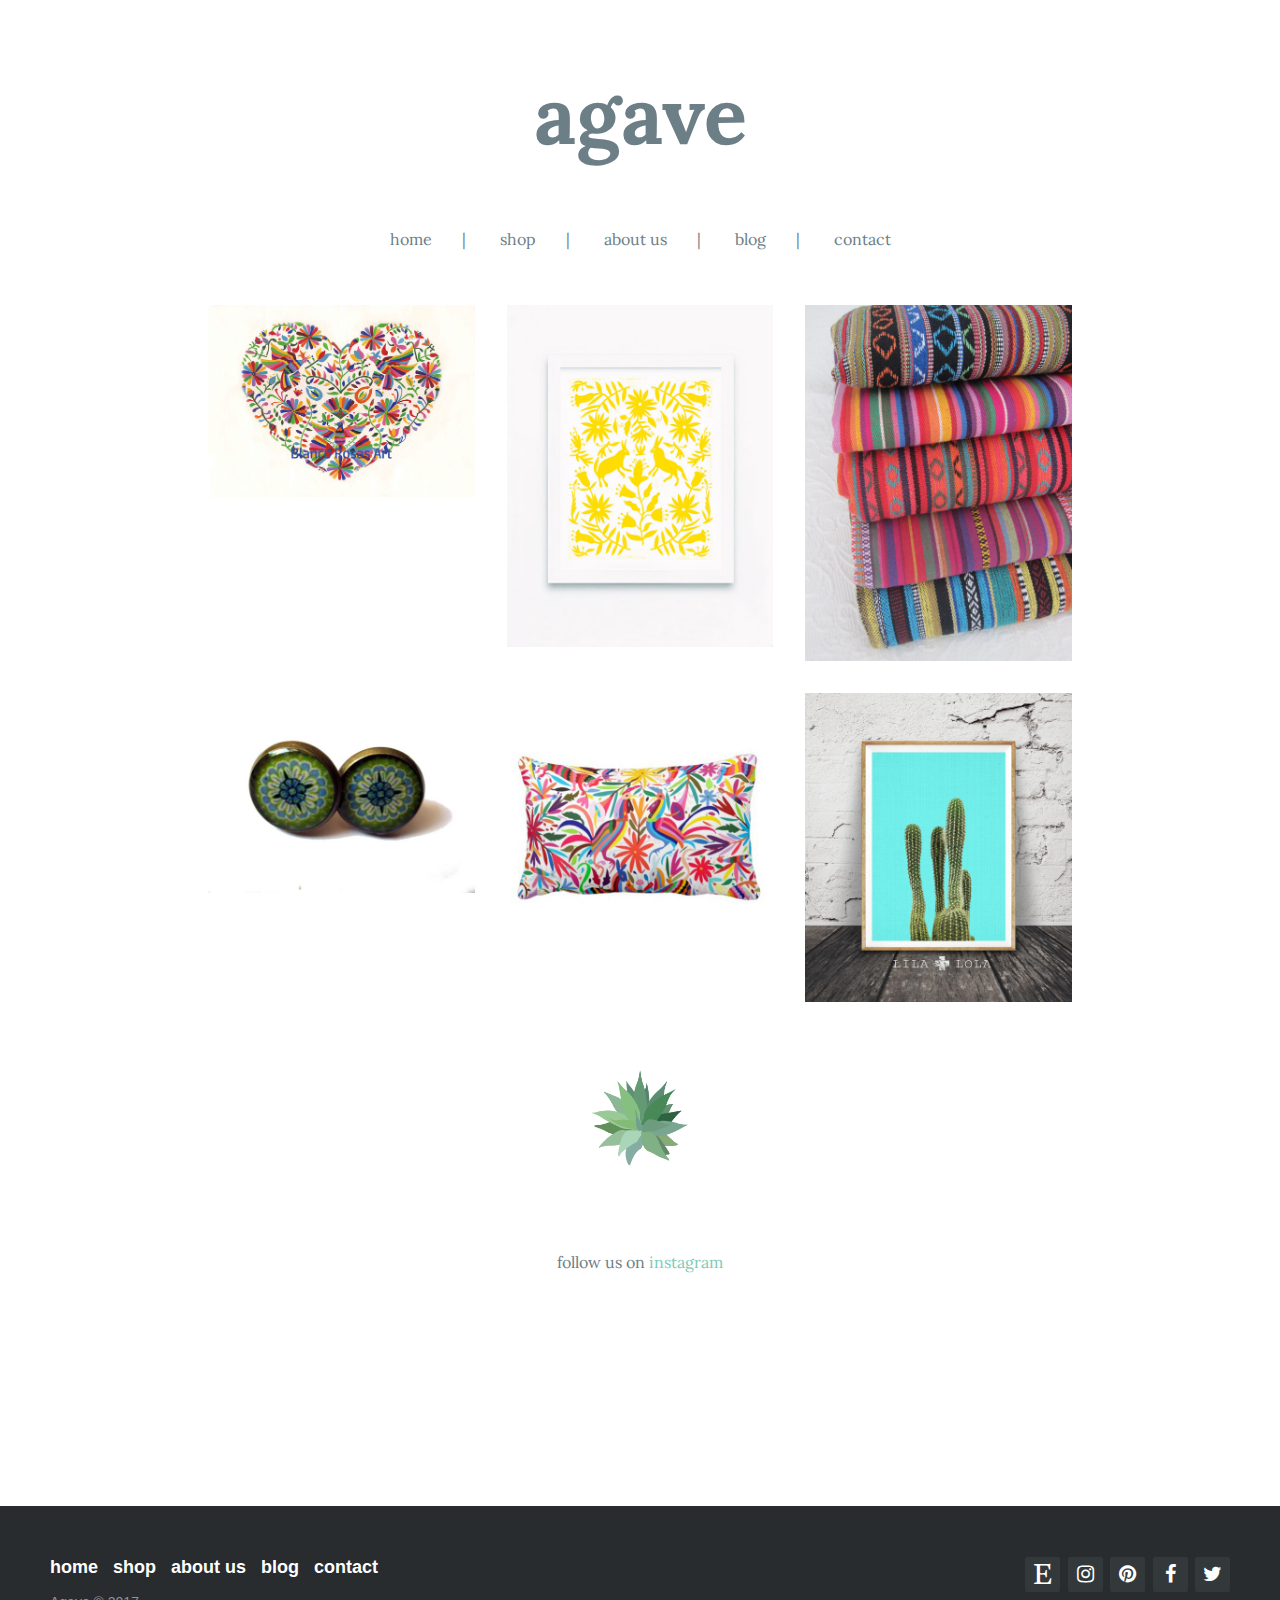
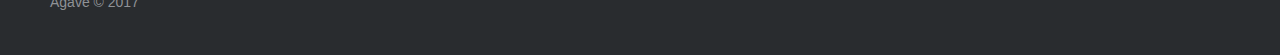
<file: index.html>
<!DOCTYPE html>

<head>

  <link href="https://fonts.googleapis.com/css?family=Lora" rel="stylesheet"> 
  <link rel="stylesheet" href="css/footer-distributed.css">
  <link rel="stylesheet" href="css/main.css">
  <link rel="stylesheet" href="css/font-awesome/css/font-awesome.min.css">

</head>

<body>

  <div class="header">
    <h1>agave</h1>
  </div>

  <div class="navbar">
    <ul>
      <li><a href="#">home</a></li>|
      <li><a href="#">shop</a></li>|
      <li><a href="#">about us</a></li>|
      <li><a href="#">blog</a></li>|
      <li><a href="#">contact</a></li>
    </ul>
  </div>

  <div class="container">
    <div class="grid">
      <div class="cell">
        <img src="products/product_1.jpeg" class="responsive-image">
      </div>
     <div class="cell">
        <img src="products/product_2.jpeg" class="responsive-image">
      </div>
      <div class="cell">
        <img src="products/product_3.jpeg" class="responsive-image">
      </div>
      <div class="cell">
        <img src="products/product_4.jpeg" class="responsive-image">
      </div>
      <div class="cell">
        <img src="products/product_5.jpeg" class="responsive-image">
      </div>
      <div class="cell">
        <img src="products/product_6.jpeg" class="responsive-image">
      </div>
    </div>
  </div>

  <div class="agave-break">
    <img src="logo.png" alt="logo">
  </div>


  <div class="instagram">
    follow us on <a href="#">instagram</a>
    <div class="instagram-widget">
    <!-- LightWidget WIDGET --><script src="//lightwidget.com/widgets/lightwidget.js"></script><iframe src="http://lightwidget.com/widgets/335ac964e1215223bb968689fcc46bd8.html" scrolling="no" allowtransparency="true" class="lightwidget-widget" style="max-width: 100%; border: 0; overflow: hidden;"></iframe>
    </div>
  </div>


  <footer class="footer-distributed">

      <div class="footer-right">
        <a href="#"><i class="fa fa-etsy" aria-hidden="true"></i></a>
        <a href="#"><i class="fa fa-instagram" aria-hidden="true"></i></a>
        <a href="#"><i class="fa fa-pinterest" aria-hidden="true"></i></a>
        <a href="#"><i class="fa fa-facebook" aria-hidden="true"></i></a>
        <a href="#"><i class="fa fa-twitter" aria-hidden="true"></i></a>
      </div>

      <div class="footer-left">

        <p class="footer-links">
          <a href="#">home</a>
          <a href="#">shop</a>
          <a href="#">about us</a>
          <a href="#">blog</a>
          <a href="#">contact</a>
        </p>

        <p>Agave &copy; 2017</p>
      </div>

    </footer>

</body>
</file>
<file: css/footer-distributed.css>
.footer-distributed{
	background-color: #292c2f;
	box-shadow: 0 1px 1px 0 rgba(0, 0, 0, 0.12);
	box-sizing: border-box;
	width: 100%;
	text-align: left;
	font: normal 16px sans-serif;

	padding: 45px 50px;
	margin-top: 80px;
}

.footer-distributed .footer-left p{
	color:  #8f9296;
	font-size: 14px;
	margin: 0;
}

/* Footer links */

.footer-distributed p.footer-links{
	font-size: 18px;
	font-weight: bold;
	color:  #ffffff;
	margin: 0 0 10px 0;
	padding: 0;
}

.footer-distributed p.footer-links a{
	display:inline-block;
	line-height: 1.8;
	text-decoration: none;
	color:  inherit;
	margin: 0 10px 0 0;
}

.footer-distributed .footer-right{
	float: right;
	margin-top: 6px;
	max-width: 215px;
}

.footer-distributed .footer-right a{
	display: inline-block;
	width: 35px;
	height: 35px;
	background-color:  #33383b;
	border-radius: 2px;

	font-size: 20px;
	color: #ffffff;
	text-align: center;
	line-height: 35px;

	margin-left: 3px;
}

/* If you don't want the footer to be responsive, remove these media queries */

@media (max-width: 600px) {

	.footer-distributed .footer-left,
	.footer-distributed .footer-right{
		text-align: center;
	}

	.footer-distributed .footer-right{
		float: none;
		margin: 0 auto 20px;
	}

	.footer-distributed .footer-left p.footer-links{
		line-height: 1.8;
	}
}
</file>
<file: css/main.css>
body {
      font-family: 'Lora', serif;
      margin: 0 auto;
      text-align: center;
      color: #6C7E86;
      box-sizing: border-box;
      background: #FFFFFF;
    }

    .header h1 {
      padding: 10px 0 0 0;
      font-size: 80px;
    }

    a {
      text-decoration: none;
      color: #7DCBB6;
    }

    .navbar {
      padding: 0 0 30px 0;
    }

    .navbar ul {
      padding: 10px;
      max-width: 1200px;
      margin: 0 auto;
    }

    .navbar li {
      display: block;
      padding: 0px 30px 0px 30px;
    }

    .navbar a {
      text-decoration: none;
      color: #6C7E86;
    }
    
    .container {
      margin: 0 auto;
      max-width: 70%;
      padding: 0 1rem;
    } 

    .responsive-image {
      max-width: 100%;
    }

    .cell img {
      display: block;
    }

    .cell {
      margin: 1rem;
    }
    
    @media screen and (min-width: 600px) {
      .grid {
        display: flex;
        flex-wrap: wrap;
        flex-direction: row;
      }
      .cell {
        width: calc(50% - 2rem);
      }
      .navbar li {
        display: inline;
      }
    }

    @media screen and (min-width: 1000px) {
      .cell {
        width: calc(33.3333% - 2rem);
      }
    }
  
    .agave-break img {
      width: 100px;
      height: 100px;
      padding: 50px;
    }

    .blog {
      padding: 30px;
    }

    .instagram {
      padding: 30px 0 0 0;
      height: 100%;
    }
</file>
